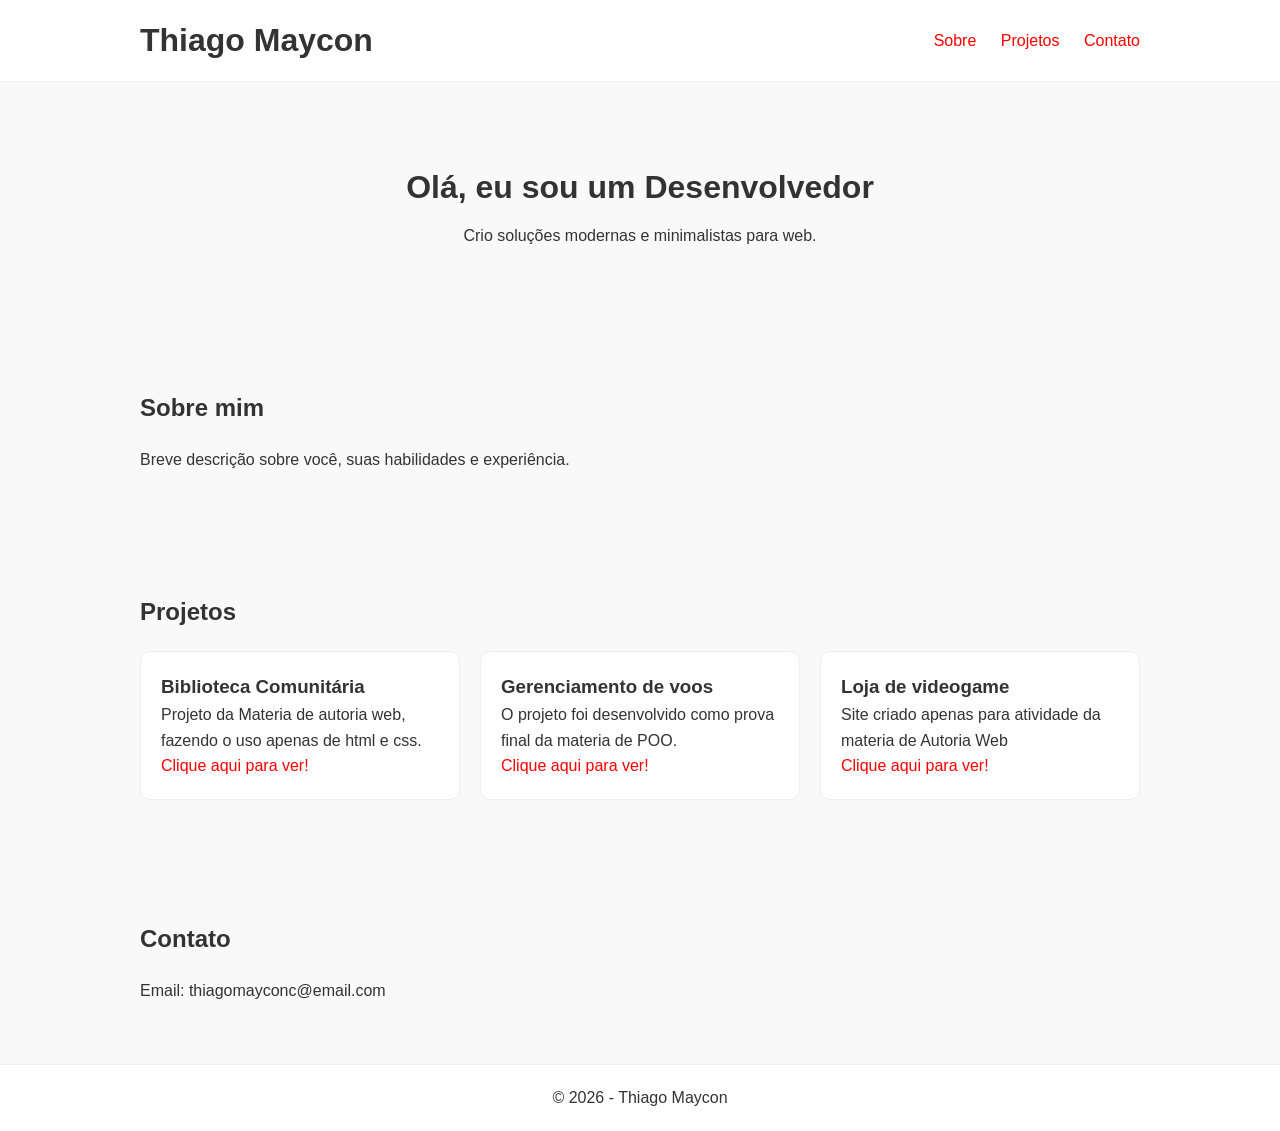
<file: index.html>
<!DOCTYPE html>
<html lang="pt-br">
<head>
  <meta charset="UTF-8">
  <meta name="viewport" content="width=device-width, initial-scale=1.0">
  <title>Meu Portfólio</title>
  <link rel="stylesheet" href="style.css">
</head>
<body>

  <header>
    <div class="container">
      <h1>Thiago Maycon</h1>
      <nav>
        <a href="#sobre">Sobre</a>
        <a href="#projetos">Projetos</a>
        <a href="#contato">Contato</a>
      </nav>
    </div>
  </header>

  <section class="hero">
    <div class="container">
      <h2>Olá, eu sou um Desenvolvedor</h2>
      <p>Crio soluções modernas e minimalistas para web.</p>
    </div>
  </section>

  <section id="sobre" class="section">
    <div class="container">
      <h2>Sobre mim</h2>
      <p>Breve descrição sobre você, suas habilidades e experiência.</p>
    </div>
  </section>

  <section id="projetos" class="section">
    <div class="container">
      <h2>Projetos</h2>
      
      <div class="grid">
        
        <div class="card">
          <h3>Biblioteca Comunitária</h3>
          <p>Projeto da Materia de autoria web, fazendo o uso apenas de html e css.</p>
          <a href="https://github.com/phz084/Biblioteca.comunitaria-biblioverso">Clique aqui para ver!</a>
        </div>

        <div class="card">
          <h3>Gerenciamento de voos</h3>
          <p>O projeto foi desenvolvido como prova final da materia de POO.</p>
          <a href="https://github.com/mlouiself/Sistema-de-Gerenciamento-de-Voos">Clique aqui para ver!</a>
        </div>

        <div class="card">
          <h3>Loja de videogame</h3>
          <p>Site criado apenas para atividade da materia de Autoria Web </p>
          <a href="https://github.com/phz084/controle_loja_videogame">Clique aqui para ver!</a>
        </div>

      </div>
    </div>
  </section>

  <section id="contato" class="section">
    <div class="container">
      <h2>Contato</h2>
      <p>Email: thiagomayconc@email.com</p>
    </div>
  </section>

  <footer>
    <p>© 2026 - Thiago Maycon</p>
  </footer>

</body>
</html>
</file>
<file: style.css>
/* Reset básico */
* {
  margin: 0;
  padding: 0;
  box-sizing: border-box;
}

body {
  font-family: Arial, sans-serif;
  color: #333;
  background: #f9f9f9;
  line-height: 1.6;
}

/* Container */
.container {
  width: 90%;
  max-width: 1000px;
  margin: auto;
}

/* Header */
header {
  background: #fff;
  border-bottom: 1px solid #eee;
  padding: 15px 0;
}

header .container {
  display: flex;
  justify-content: space-between;
  align-items: center;
}

nav a {
  margin-left: 20px;
  text-decoration: none;
  color: #333;
  transition: 0.3s;
}

nav a:hover {
  color: #0077ff;
}

/* Hero */
.hero {
  padding: 80px 0;
  text-align: center;
}

.hero h2 {
  font-size: 2rem;
  margin-bottom: 10px;
}

/* Seções */
.section {
  padding: 60px 0;
}

.section h2 {
  margin-bottom: 20px;
}

/* Grid de projetos */
.grid {
  display: grid;
  grid-template-columns: repeat(auto-fit, minmax(250px, 1fr));
  gap: 20px;
}

/* Cards */
.card {
  background: #fff;
  padding: 20px;
  border-radius: 10px;
  border: 1px solid #eee;
  transition: transform 0.2s ease, box-shadow 0.2s ease;
}

.card:hover {
  transform: translateY(-5px);
  box-shadow: 0 5px 15px rgba(0,0,0,0.05);
}

/* Footer */
footer {
  text-align: center;
  padding: 20px;
  background: #fff;
  border-top: 1px solid #eee;
}

body a{
  text-decoration:none ;
  color: red;
}
</file>
<file: css/style.css>
/* Reset básico */
* {
  margin: 0;
  padding: 0;
  box-sizing: border-box;
}

body {
  font-family: Arial, sans-serif;
  color: #333;
  background: #f9f9f9;
  line-height: 1.6;
}

/* Container */
.container {
  width: 90%;
  max-width: 1000px;
  margin: auto;
}

/* Header */
header {
  background: #fff;
  border-bottom: 1px solid #eee;
  padding: 15px 0;
}

header .container {
  display: flex;
  justify-content: space-between;
  align-items: center;
}

nav a {
  margin-left: 20px;
  text-decoration: none;
  color: #333;
  transition: 0.3s;
}

nav a:hover {
  color: #0077ff;
}

/* Hero */
.hero {
  padding: 80px 0;
  text-align: center;
}

.hero h2 {
  font-size: 2rem;
  margin-bottom: 10px;
}

/* Seções */
.section {
  padding: 60px 0;
}

.section h2 {
  margin-bottom: 20px;
}

/* Grid de projetos */
.grid {
  display: grid;
  grid-template-columns: repeat(auto-fit, minmax(250px, 1fr));
  gap: 20px;
}

/* Cards */
.card {
  background: #fff;
  padding: 20px;
  border-radius: 10px;
  border: 1px solid #eee;
  transition: transform 0.2s ease, box-shadow 0.2s ease;
}

.card:hover {
  transform: translateY(-5px);
  box-shadow: 0 5px 15px rgba(0,0,0,0.05);
}

/* Footer */
footer {
  text-align: center;
  padding: 20px;
  background: #fff;
  border-top: 1px solid #eee;
}

body a{
  text-decoration:none ;
  color: red;
}
</file>
